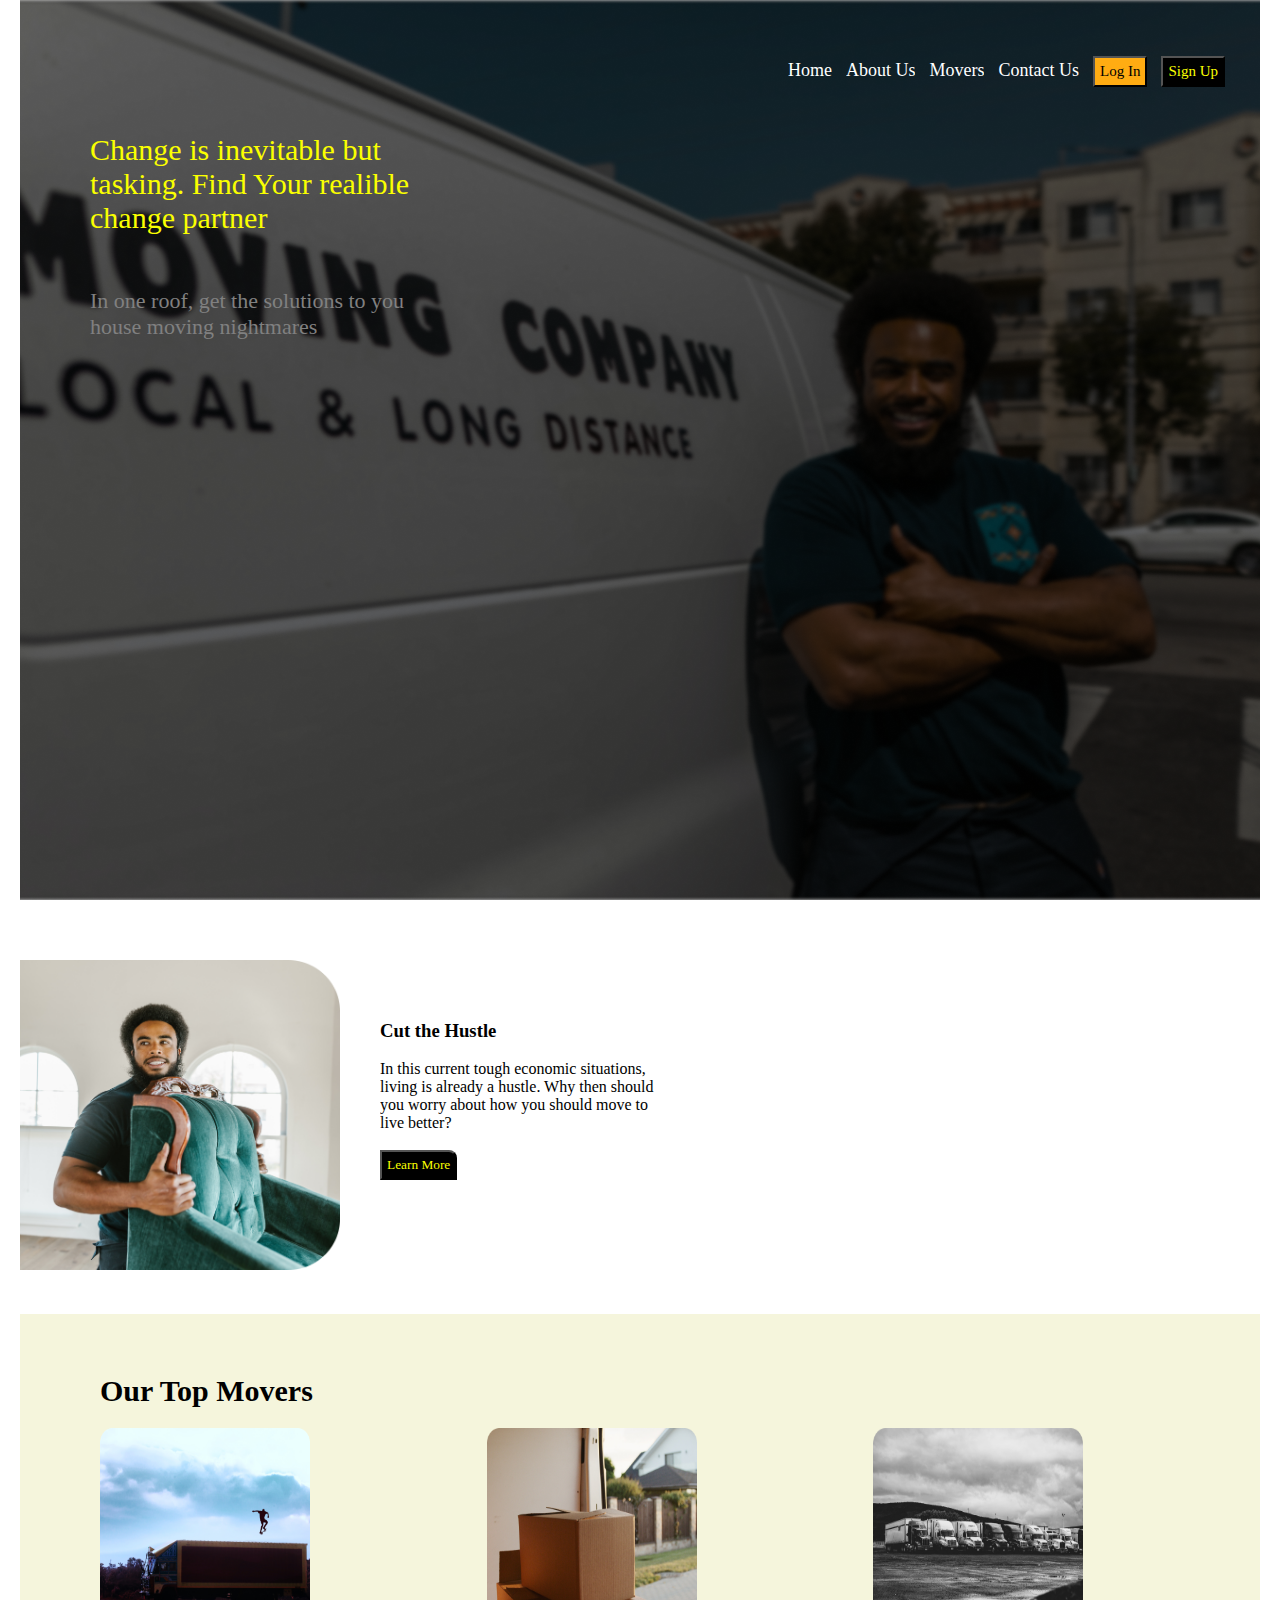
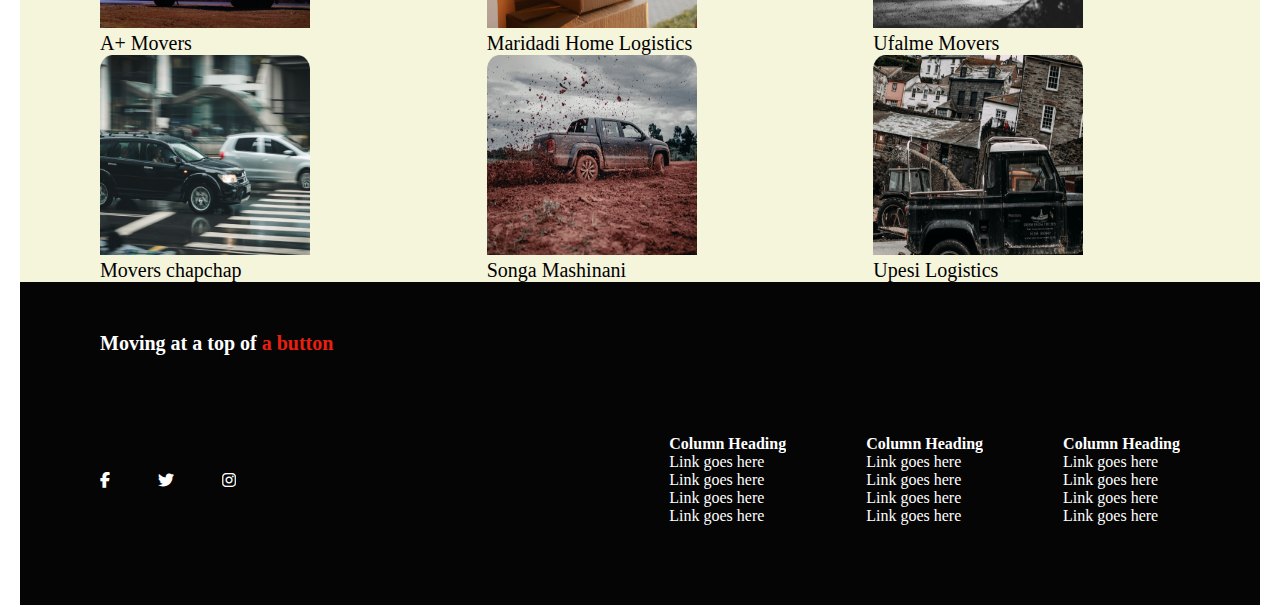
<file: index.html>
<!DOCTYPE html>
<html lang="en">
<head>
  <meta charset="UTF-8">
  <meta http-equiv="X-UA-Compatible" content="IE=edge">
  <meta name="viewport" content="width=device-width, initial-scale=1.0">
  <link rel="stylesheet" href="./Assests/css/style.css">
  <link rel="preconnect" href="https://fonts.googleapis.com">
  <link rel="preconnect" href="https://fonts.gstatic.com" crossorigin>
  <link rel="stylesheet" href="https://cdnjs.cloudflare.com/ajax/libs/font-awesome/6.1.1/css/all.min.css">
  <title>Document</title>
</head>
<body>
   <Section class="sec1">
    <!--Navigation Bar-->
    <nav>
      <ul>
        <li><a href="#Home"> Home </a></li>
        <li><a href="#About Us"> About Us </a></li>
        <li><a href="./Assests/html/page.html"> Movers </a></li>
        <li><a href="Contact Us"> Contact Us </a></li>
        <li><a href="#Log In"><button class="but1">Log In</button></a></li>
        <li><a href="#Sign Up"><button class="but2">Sign Up</button></a></li>
      </ul>  
    </nav>
    <br>
    <div class="content">
      <p class="motto">
        Change is inevitable but tasking. Find Your realible change partner
      </p>
      <br>
      <p class="para2">
        In one roof, get the solutions to you house moving nightmares
      </p>
    </div>
  </Section>
  <!--Cut the Hustle Section-->
  <section class="sec2">
    <div>
      <img src="./Assests/Images/moving2 1.png" alt="Please reload" height="310px" width="320px">
    </div>
    <div class="cut">
      <h3>
        Cut the Hustle
      </h3>
      <br>
      <p>
        In this current tough economic situations, living is already a hustle. Why then should you worry about how you should move to live better?
      </p>
      <br>
      <button>Learn More</button>
    </div>
  </section>
  <!--Top Movers-->
  <section class="container">
    <h3>Our Top Movers</h3>
    <div>
      <div>
        <img src="./Assests/Images/ehem 1.png" alt="Reload Image" height="200px" width="210px">
        <h2>A+ Movers</h2>

      </div>
      <div>
        <img src="./Assests/Images/wewe 1.png" alt="Reload image" height="200px" width="210px">
        <h2>Maridadi Home Logistics</h2>

      </div>
      <div>
        <img src="./Assests/Images/movers 1.png" alt="Reload Image" height="200px" width="210px">
        <h2>Ufalme Movers</h2>

      </div>
    </div>
    <div>  
      <div>
        <img src="./Assests/Images/chapchap 1.png" alt="Reload Image"height="200px" width="210px" >
        <h2>Movers chapchap</h2>

      </div>
      <div>
        <img src="./Assests/Images/mashinani 1.png" alt="Reload Image" height="200px" width="210px">
        <h2>Songa Mashinani</h2>

      </div>
      <div>
        <img src="./Assests/Images/songa 1.png" alt="Reload Image" height="200px" width="210px">
        <h2>Upesi Logistics</h2>

      </div>
    </div>
  </section>
  <!--Move at a top of a button-->
  <section class="footer">
    <h5>Moving at a top of <span>a button</span></h5>
    <div class="footers">
      <div class="icon">
          <i class="fa-brands fa-facebook-f"></i>
          <i class="fa-brands fa-twitter"></i>
          <i class="fa-brands fa-instagram"></i>
      </div>
      <div class="columnHeading">
        <div>
          <h4>Column Heading</h4>
          <p>Link goes here</p>
          <p>Link goes here</p>
          <p>Link goes here</p>
          <p>Link goes here</p>
        </div>
        <div>
          <h4>Column Heading</h4>
          <p>Link goes here</p>
          <p>Link goes here</p>
          <p>Link goes here</p>
          <p>Link goes here</p>
        </div>
        <div>
          <h4>Column Heading</h4>
          <p>Link goes here</p>
          <p>Link goes here</p>
          <p>Link goes here</p>
          <p>Link goes here</p>
        </div>
      </div>
    </div>
  </section>
  


</body>
</html>
</file>
<file: Assests/css/style.css>
*{
  margin: 0;
  padding: 0;
  text-decoration: none;
  overflow: auto;
  list-style: none;
  box-sizing: border-box;
  font-family: "Poppins", "Actor", "Adamina";

}

/*Navigation decoration*/
.sec1 {
  background-image: url("../Images/moving\ 1.png");
  background-repeat: no-repeat;
  
  background-size: cover;
  background-attachment: fixed;
  background-position: center center;
  margin-right: 20px;
  margin-left: 20px;
  height: 100vh;
  

}

.sec1 > nav> ul {
  text-align: right;
  margin-right: 30px;
  margin-top: 30px;
  }

.sec1 > nav> ul> li{
   display: inline-block;
   line-height: 80px;
   margin: 0 5px;
   font-family: "Poppins", "Actor", "Adamina";
  }

.sec1> nav> ul> li> a{
    color: white;
    font-size: 18px;
  }

.sec1 > nav > ul > li > a > .but1 {
    background-color:#FFAC12;
    color: black;
    font-size: 15px;
    padding: 5px 5px;
}

.sec1 > nav > ul > li > a > .but2{
    background-color:black;
    color: #FAFF00;
    font-size: 15px;
    padding: 5px 5px;
}

  /*content*/
.content > .motto {
    color: #FAFF00;
    font-size: 30px;
    width: 370px;
    margin-left: 70px;
    margin-bottom: 35px;
    font-family: "Poppins", "Actor", "Adamina";
}

h2{
  font-family: "Poppins", "Actor", "Adamina";
  font-weight: 400;
  font-size: 20px;

}

.content > .para2 {
    margin-left: 70px;
    font-size: 22px;
    width: 350px;
    margin-bottom: 260px;
    color: grey;
    font-family: "Poppins", "Actor", "Adamina";
}

.sec2 {
    margin-right: 20px;
    margin-left: 20px;
    margin-top: 60px;
    margin-bottom: 40px;
    display: flex;
    font-family: "Poppins", "Actor", "Adamina";
    justify-content: space-between;

}

.cut {
    padding-right: 600px;
    padding-top: 60px;
 }

.cut > div > img {
    text-align: right;
}
  .cut > p {
    width: 280px;
    text-align: left;
    align-content: center;
}

.cut > button {
    background-color: black;
    color: #FAFF00;
    border-top-right-radius: 8px;
    padding: 5px;
}

.container {
    margin-right: 20px;
    margin-left: 20px;
    padding-left: 80px;
    padding-right: 80px;
    background-color: beige;
}

.container > div {
    display: grid;
    grid-gap: 5em;
    grid-template-columns: repeat(auto-fit, minmax(250px, 1fr));
}

.container > h3 {
    font-size: 30px;
    margin-bottom: 20px;
    margin-top: 60px;
    font-family: "Poppins", "Actor", "Adamina";

}

.footer {
    margin-top: 0px;
    margin-left: 20px;
    margin-right: 20px;
    background-color: #050505;
}  

.footer > h5 {
    color: white;
    font-size: 20px;
    padding-left: 80px;
    padding-top: 50px;
    border-bottom: px white;
    font-family: "Poppins", "Actor", "Adamina";
}

.footer > h5 > span {
    color: #eb1f10;
}

.footer > .footers {
    align-items: center;
    display: flex;
    padding-left: 80px; 
    justify-content: space-between;
}

.icon{
    color: white;
    text-align: left;
    grid-gap: 3em;
    grid-template-columns: repeat(auto-fit, minmax(250px, 1fr));
    display: flex;
}

.columnHeading{
    color: white;
    padding: 80px;
    grid-gap: 5em;
    grid-template-columns: repeat(auto-fit, minmax(750px, 1fr));
    display: flex;
    font-family: "Poppins", "Actor", "Adamina";

}

.columnHeading > h4, p{
  font-family: "Poppins", "Actor", "Adamina";
}
</file>
